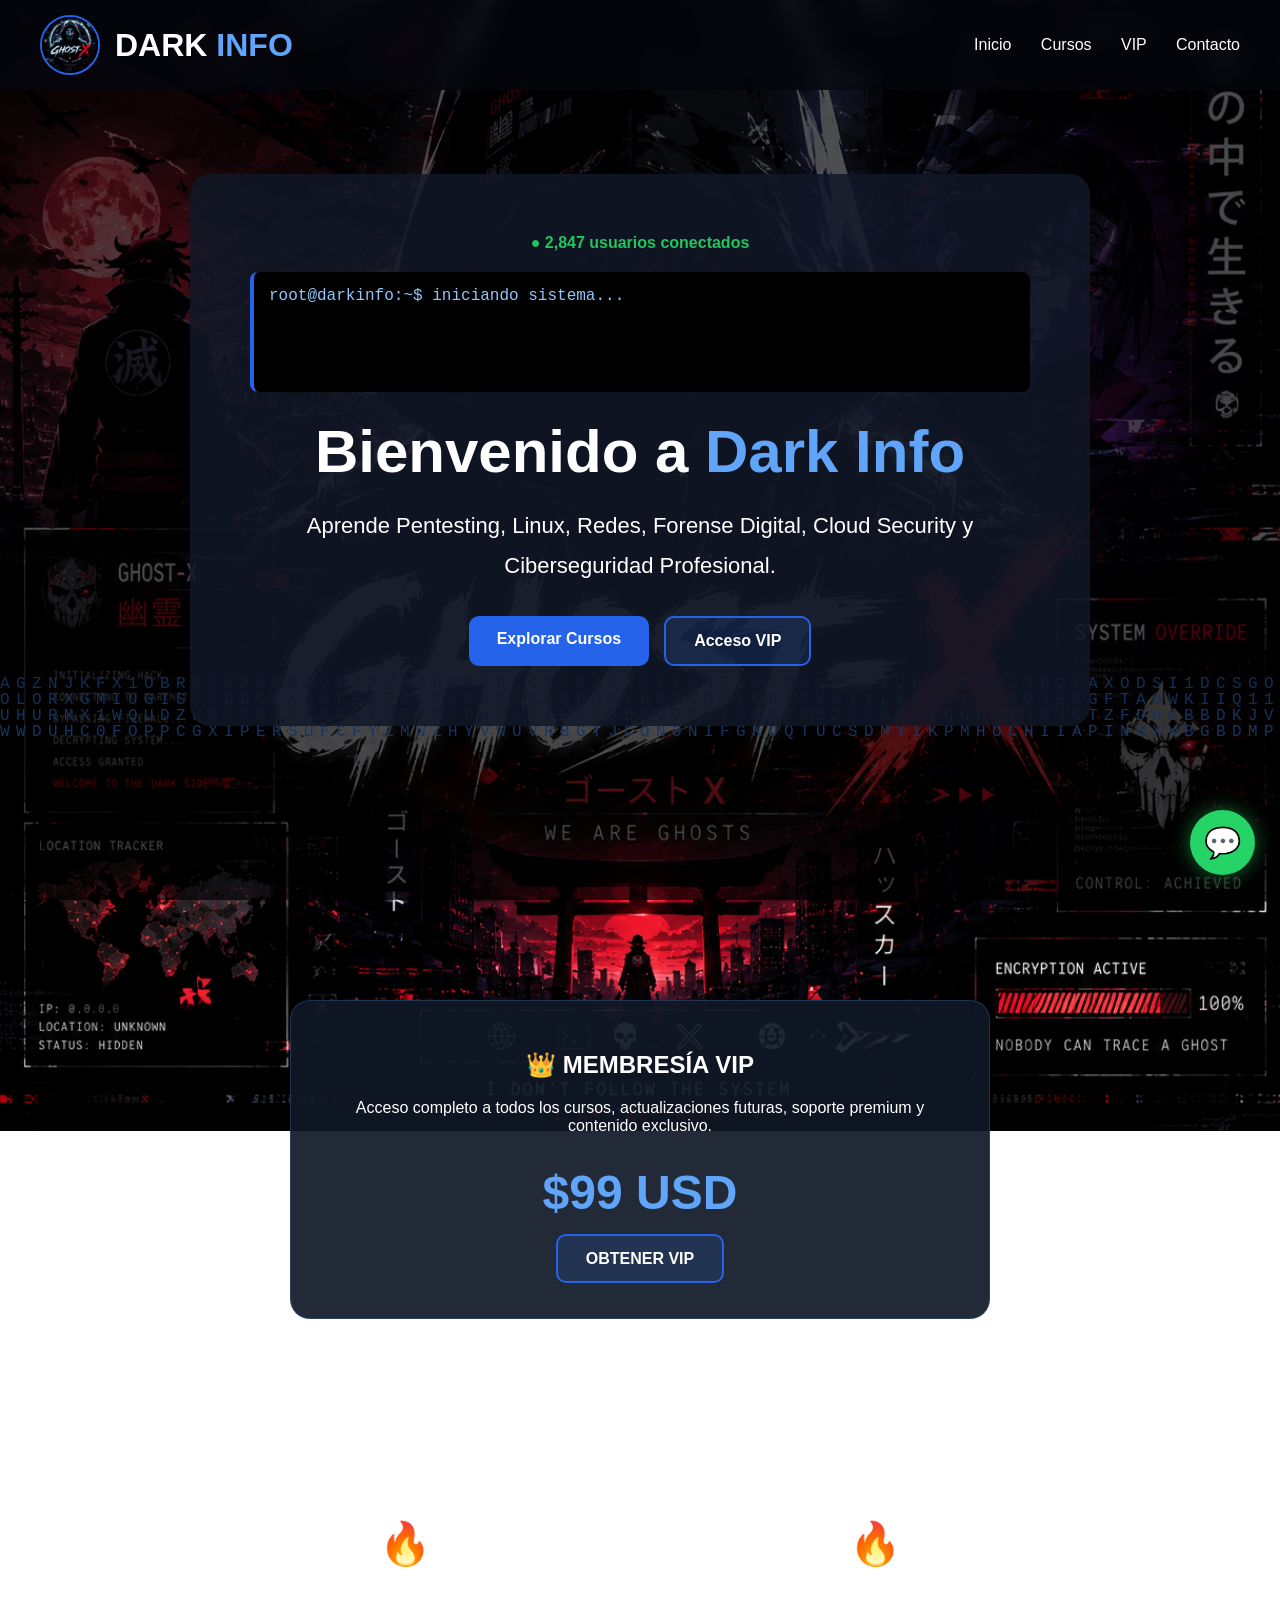
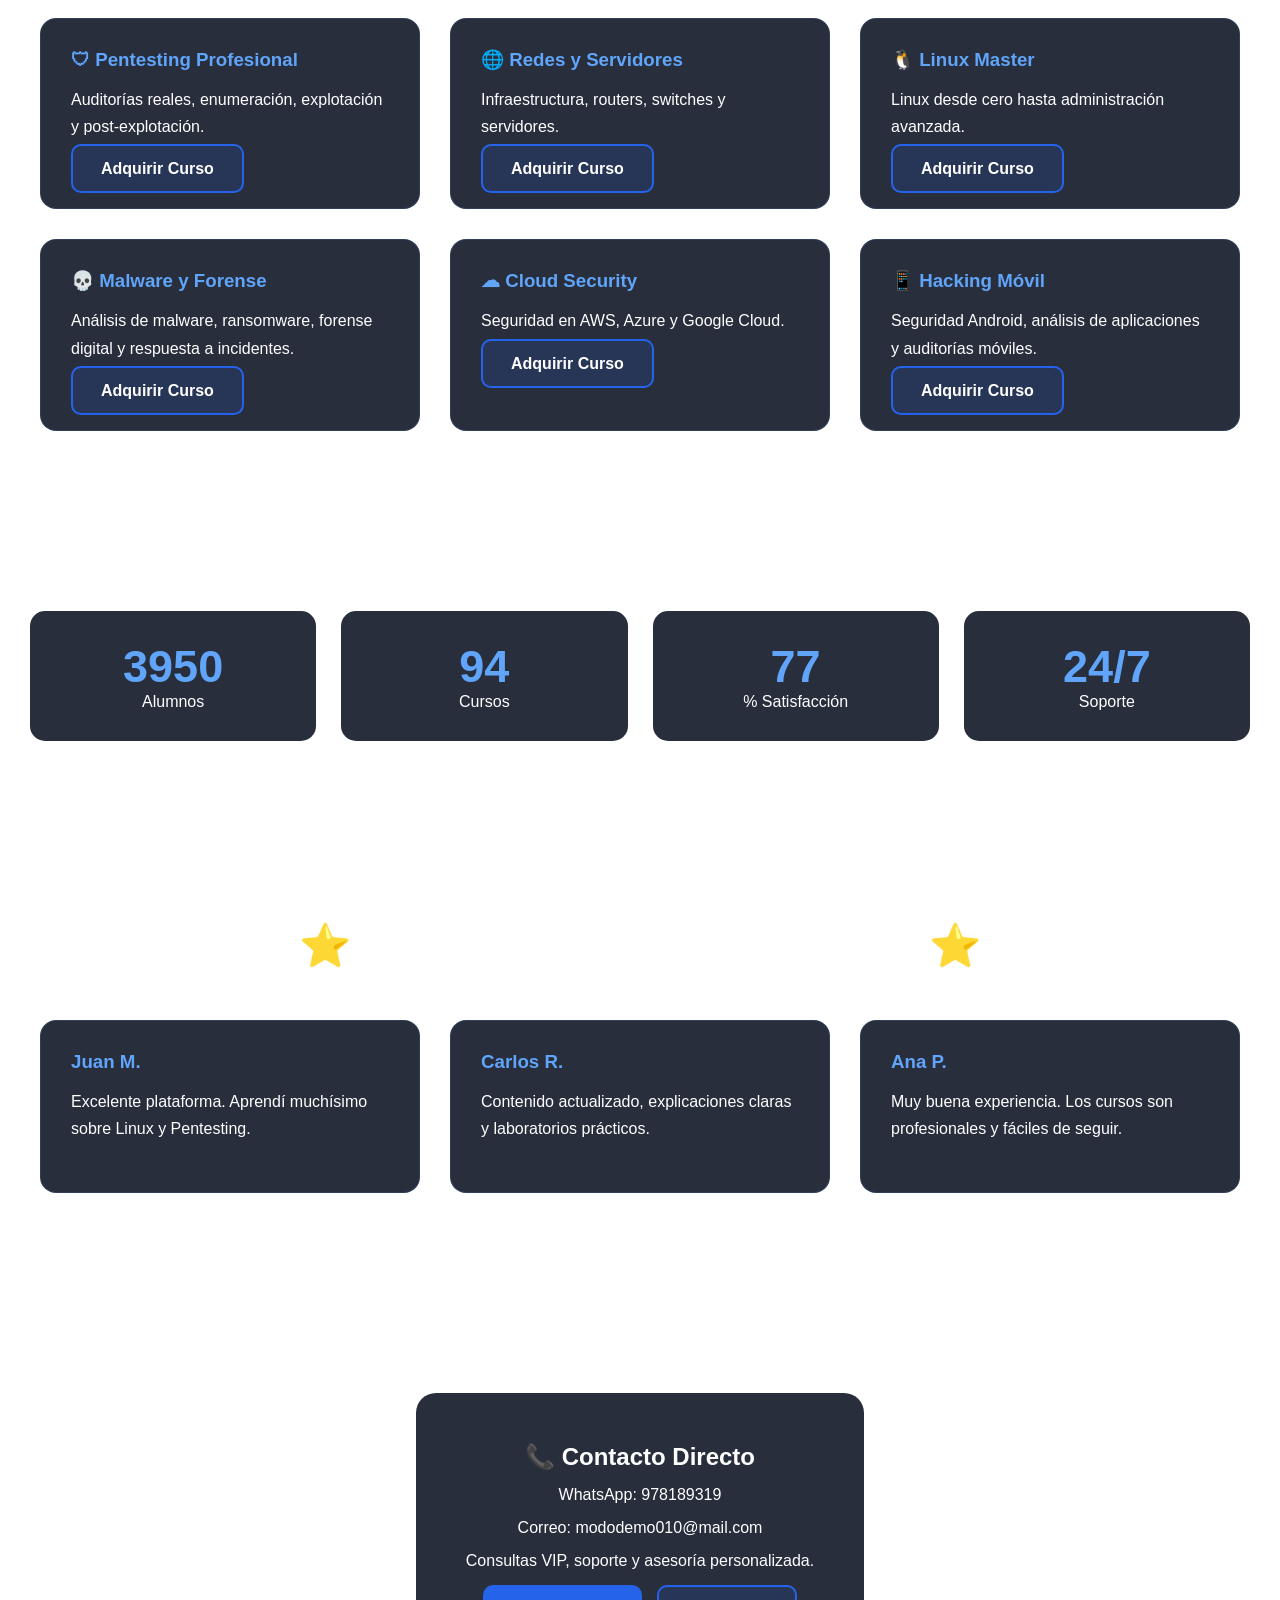
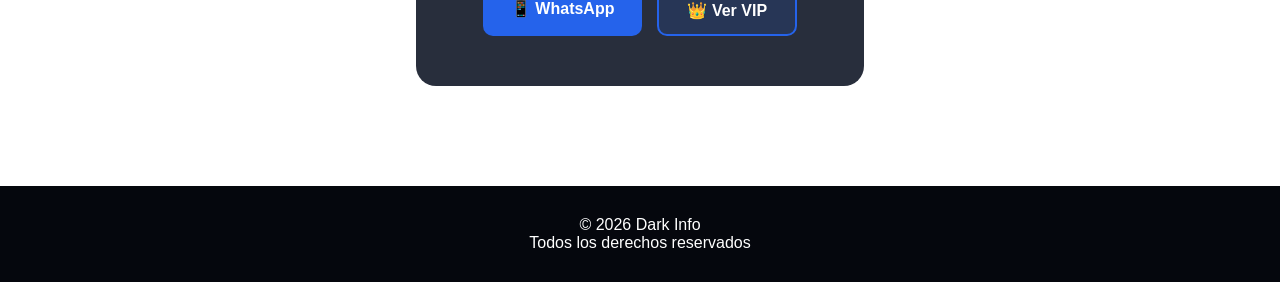
<file: proyecto/index.html>
<!DOCTYPE html>
<html lang="es">

<head>

<meta charset="UTF-8">

<meta name="viewport" content="width=device-width, initial-scale=1.0">

<title>Dark Info | Academia de Ciberseguridad</title>

<link rel="stylesheet" href="style.css">

</head>

<body>

<canvas id="matrix"></canvas>

<!-- MENU LATERAL -->

<div id="menu-lateral" class="menu-lateral">

<div class="perfil-menu">

<img src="logo.png" alt="Logo" class="perfil-img">

<h2>Dark Info</h2>

<p>Acceso Premium</p>

</div>

<a href="#inicio">🏠 Inicio</a>

<a href="#cursos">📚 Cursos</a>

<a href="vip.html">👑 VIP</a>

<a href="#contacto">📞 Contacto</a>

</div>

<!-- HEADER -->

<header>

<div class="logo-container" onclick="toggleMenu()">

<img src="logo.png" alt="Logo" class="logo-img">

<h1>DARK <span>INFO</span></h1>

</div>

<nav>

<a href="#inicio">Inicio</a>

<a href="#cursos">Cursos</a>

<a href="vip.html">VIP</a>

<a href="#contacto">Contacto</a>

</nav>

</header>

<!-- HERO -->

<section id="inicio" class="hero">

<div class="overlay">

<div class="estado-online">

● 2,847 usuarios conectados

</div>

<div class="terminal">

<div id="terminal-text"></div>

</div>

<h2>

Bienvenido a

<span class="neon">

Dark Info

</span>

</h2>

<p>

Aprende Pentesting,
Linux,
Redes,
Forense Digital,
Cloud Security
y Ciberseguridad Profesional.

</p>

<div class="hero-buttons">

<a href="#cursos" class="btn">

Explorar Cursos

</a>

<a href="vip.html" class="btn-card">

Acceso VIP

</a>

</div>

</div>

</section>

<!-- VIP -->

<section id="vip" class="vip-banner">

<div class="vip-box">

<h2>

👑 MEMBRESÍA VIP

</h2>

<p>

Acceso completo a todos los cursos,
actualizaciones futuras,
soporte premium
y contenido exclusivo.

</p>

<div class="vip-price">

$99 USD

</div>

<a href="pagos.html" class="btn-card">

OBTENER VIP

</a>

</div>

</section>

<!-- CURSOS -->

<section id="cursos">

<h2 class="titulo">

🔥 Cursos Disponibles 🔥

</h2>

<div class="cards">

<div class="card">

<h3>🛡 Pentesting Profesional</h3>

<p>

Auditorías reales,
enumeración,
explotación y post-explotación.

</p>

<a href="pagos.html" class="btn-card">

Adquirir Curso

</a>

</div>

<div class="card">

<h3>🌐 Redes y Servidores</h3>

<p>

Infraestructura,
routers,
switches y servidores.

</p>

<a href="pagos.html" class="btn-card">

Adquirir Curso

</a>

</div>

<div class="card">

<h3>🐧 Linux Master</h3>

<p>

Linux desde cero
hasta administración avanzada.

</p>

<a href="pagos.html" class="btn-card">

Adquirir Curso

</a>

</div>
<div class="card">

<h3>💀 Malware y Forense</h3>

<p>

Análisis de malware,
ransomware,
forense digital
y respuesta a incidentes.

</p>

<a href="pagos.html" class="btn-card">

Adquirir Curso

</a>

</div>

<div class="card">

<h3>☁ Cloud Security</h3>

<p>

Seguridad en AWS,
Azure y Google Cloud.

</p>

<a href="pagos.html" class="btn-card">

Adquirir Curso

</a>

</div>

<div class="card">

<h3>📱 Hacking Móvil</h3>

<p>

Seguridad Android,
análisis de aplicaciones
y auditorías móviles.

</p>

<a href="pagos.html" class="btn-card">

Adquirir Curso

</a>

</div>

</div>

</section>

<!-- ESTADISTICAS -->

<section class="estadisticas">

<div class="stat-box">

<h2 id="contador-alumnos">0</h2>

<p>Alumnos</p>

</div>

<div class="stat-box">

<h2 id="contador-cursos">0</h2>

<p>Cursos</p>

</div>

<div class="stat-box">

<h2 id="contador-satisfaccion">0</h2>

<p>% Satisfacción</p>

</div>

<div class="stat-box">

<h2>24/7</h2>

<p>Soporte</p>

</div>

</section>

<!-- TESTIMONIOS -->

<section class="testimonios">

<h2 class="titulo">

⭐ Opiniones de la Comunidad ⭐

</h2>

<div class="cards">

<div class="card">

<h3>Juan M.</h3>

<p>

Excelente plataforma.
Aprendí muchísimo
sobre Linux y Pentesting.

</p>

</div>

<div class="card">

<h3>Carlos R.</h3>

<p>

Contenido actualizado,
explicaciones claras
y laboratorios prácticos.

</p>

</div>

<div class="card">

<h3>Ana P.</h3>

<p>

Muy buena experiencia.
Los cursos son profesionales
y fáciles de seguir.

</p>

</div>

</div>

</section>

<!-- CONTACTO -->

<section id="contacto">

<div class="contacto-box">

<h2>

📞 Contacto Directo

</h2>

<p>

WhatsApp:
978189319

</p>

<p>

Correo:
mododemo010@mail.com

</p>

<p>

Consultas VIP,
soporte y asesoría personalizada.

</p>

<div class="hero-buttons">

<a
href="https://wa.me/51978189319?text=Hola%20Dark%20Info,%20quiero%20informaci%C3%B3n"
class="btn">

📱 WhatsApp

</a>

<a href="vip.html" class="btn-card">

👑 Ver VIP

</a>

</div>

</div>

</section>

<!-- FOOTER -->

<footer>

<p>

© 2026 Dark Info

</p>

<p>

Todos los derechos reservados

</p>

</footer>

<!-- BOTON FLOTANTE -->

<a
href="https://wa.me/51978189319"
class="whatsapp-float">

💬

</a>

<script src="script.js"></script>

</body>

</html>
</file>
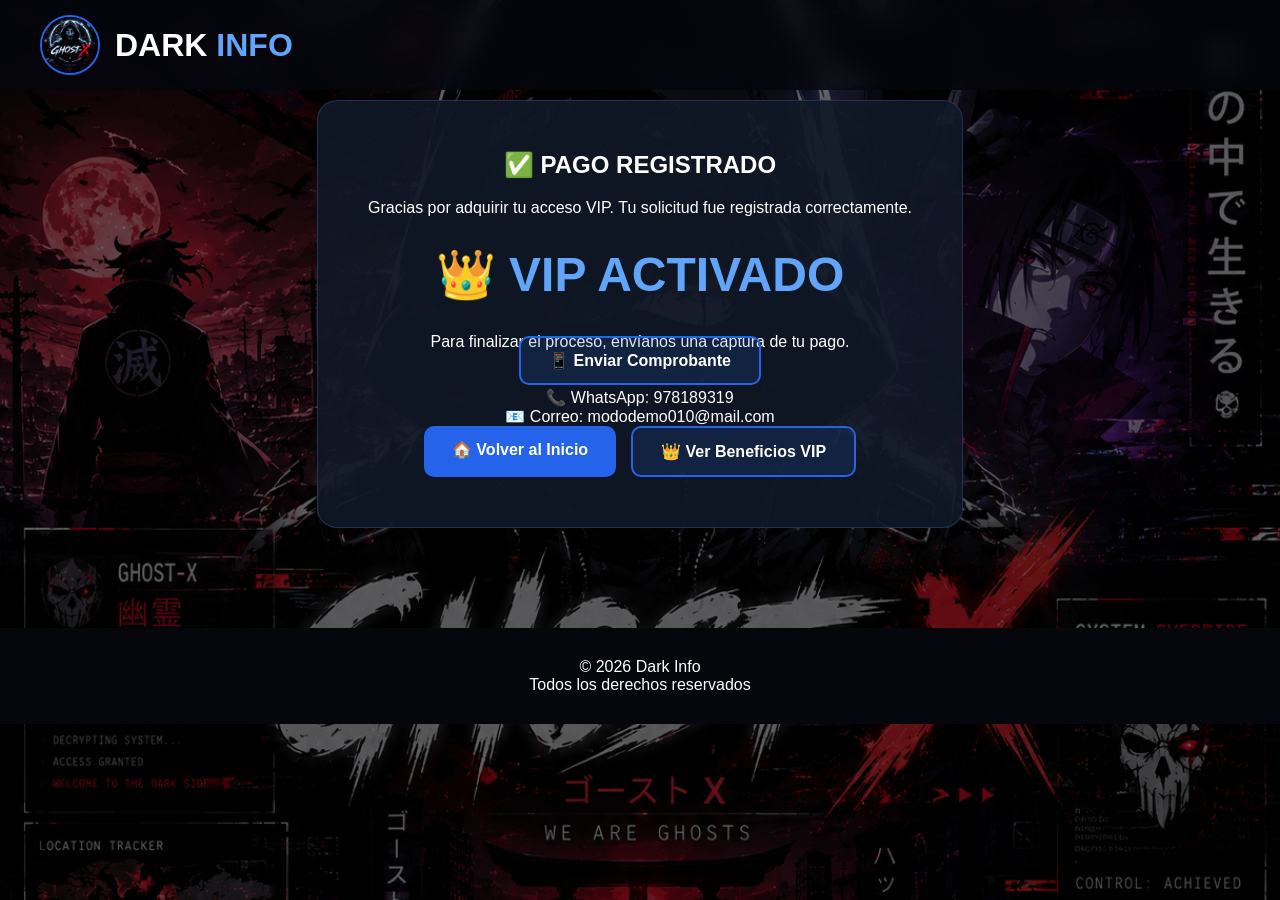
<file: proyecto/confirmacion.html>
<!DOCTYPE html>
<html lang="es">

<head>

<meta charset="UTF-8">

<meta name="viewport" content="width=device-width, initial-scale=1.0">

<title>Dark Info | Confirmación</title>

<link rel="stylesheet" href="style.css">

</head>

<body>

<header>

<div class="logo-container">

<img src="logo.png" class="logo-img">

<h1>DARK <span>INFO</span></h1>

</div>

</header>

<section class="vip-banner">

<div class="vip-box">

<h2>

✅ PAGO REGISTRADO

</h2>

<p>

Gracias por adquirir tu acceso VIP.

Tu solicitud fue registrada correctamente.

</p>

<div class="vip-price">

👑 VIP ACTIVADO

</div>

<p>

Para finalizar el proceso,
envíanos una captura de tu pago.

</p>

<a href="https://wa.me/51978189319?text=Hola%20Dark%20Info,%20ya%20realic%C3%A9%20mi%20pago%20VIP"
class="btn-card">

📱 Enviar Comprobante

</a>

<br><br>
<p>

📞 WhatsApp:
978189319

</p>

<p>

📧 Correo:
mododemo010@mail.com

</p>

<div class="hero-buttons">

<a href="index.html" class="btn">

🏠 Volver al Inicio

</a>

<a href="vip.html" class="btn-card">

👑 Ver Beneficios VIP

</a>

</div>

</div>

</section>

<footer>

<p>

© 2026 Dark Info

</p>

<p>

Todos los derechos reservados

</p>

</footer>

</body>

</html>
</file>
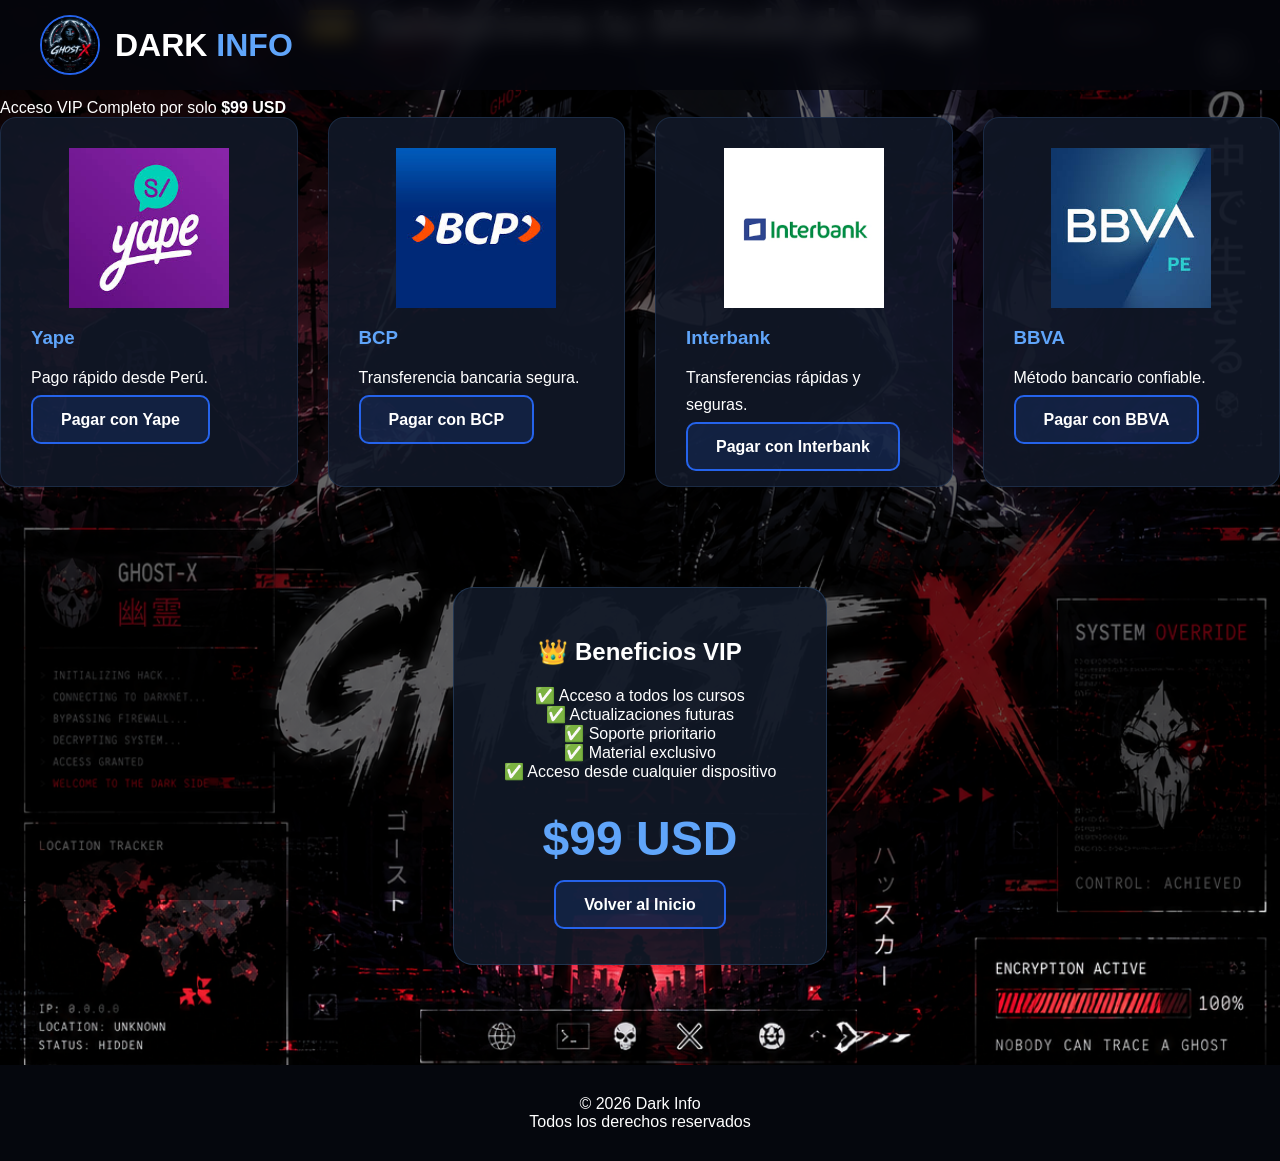
<file: proyecto/pagos.html>
<!DOCTYPE html>
<html lang="es">

<head>

<meta charset="UTF-8">

<meta name="viewport" content="width=device-width, initial-scale=1.0">

<title>Dark Info | Métodos de Pago</title>

<link rel="stylesheet" href="style.css">

</head>

<body>

<header>

<div class="logo-container">

<img src="logo.png" class="logo-img">

<h1>DARK <span>INFO</span></h1>

</div>

</header>

<section class="pagos-container">

<h1 class="titulo">

💳 Selecciona tu Método de Pago

</h1>

<p class="subtitulo">

Acceso VIP Completo por solo

<strong>$99 USD</strong>

</p>

<div class="cards">

<!-- YAPE -->

<div class="card">

<img src="yape.jpg" class="pago-img">

<h3>Yape</h3>

<p>

Pago rápido desde Perú.

</p>

<a href="confirmacion.html" class="btn-card">

Pagar con Yape

</a>

</div>

<!-- BCP -->

<div class="card">

<img src="bcp.jpg" class="pago-img">

<h3>BCP</h3>

<p>

Transferencia bancaria segura.

</p>

<a href="confirmacion.html" class="btn-card">

Pagar con BCP

</a>

</div>
<!-- INTERBANK -->

<div class="card">

<img src="interbank.png" class="pago-img">

<h3>Interbank</h3>

<p>

Transferencias rápidas y seguras.

</p>

<a href="confirmacion.html" class="btn-card">

Pagar con Interbank

</a>

</div>

<!-- BBVA -->

<div class="card">

<img src="bbva.jpg" class="pago-img">

<h3>BBVA</h3>

<p>

Método bancario confiable.

</p>

<a href="confirmacion.html" class="btn-card">

Pagar con BBVA

</a>

</div>

</div>

</section>

<section class="vip-banner">

<div class="vip-box">

<h2>

👑 Beneficios VIP

</h2>

<p>

✅ Acceso a todos los cursos<br>

✅ Actualizaciones futuras<br>

✅ Soporte prioritario<br>

✅ Material exclusivo<br>

✅ Acceso desde cualquier dispositivo

</p>

<div class="vip-price">

$99 USD

</div>

<a href="index.html" class="btn-card">

Volver al Inicio

</a>

</div>

</section>

<footer>

<p>

© 2026 Dark Info

</p>

<p>

Todos los derechos reservados

</p>

</footer>

</body>

</html>
</file>
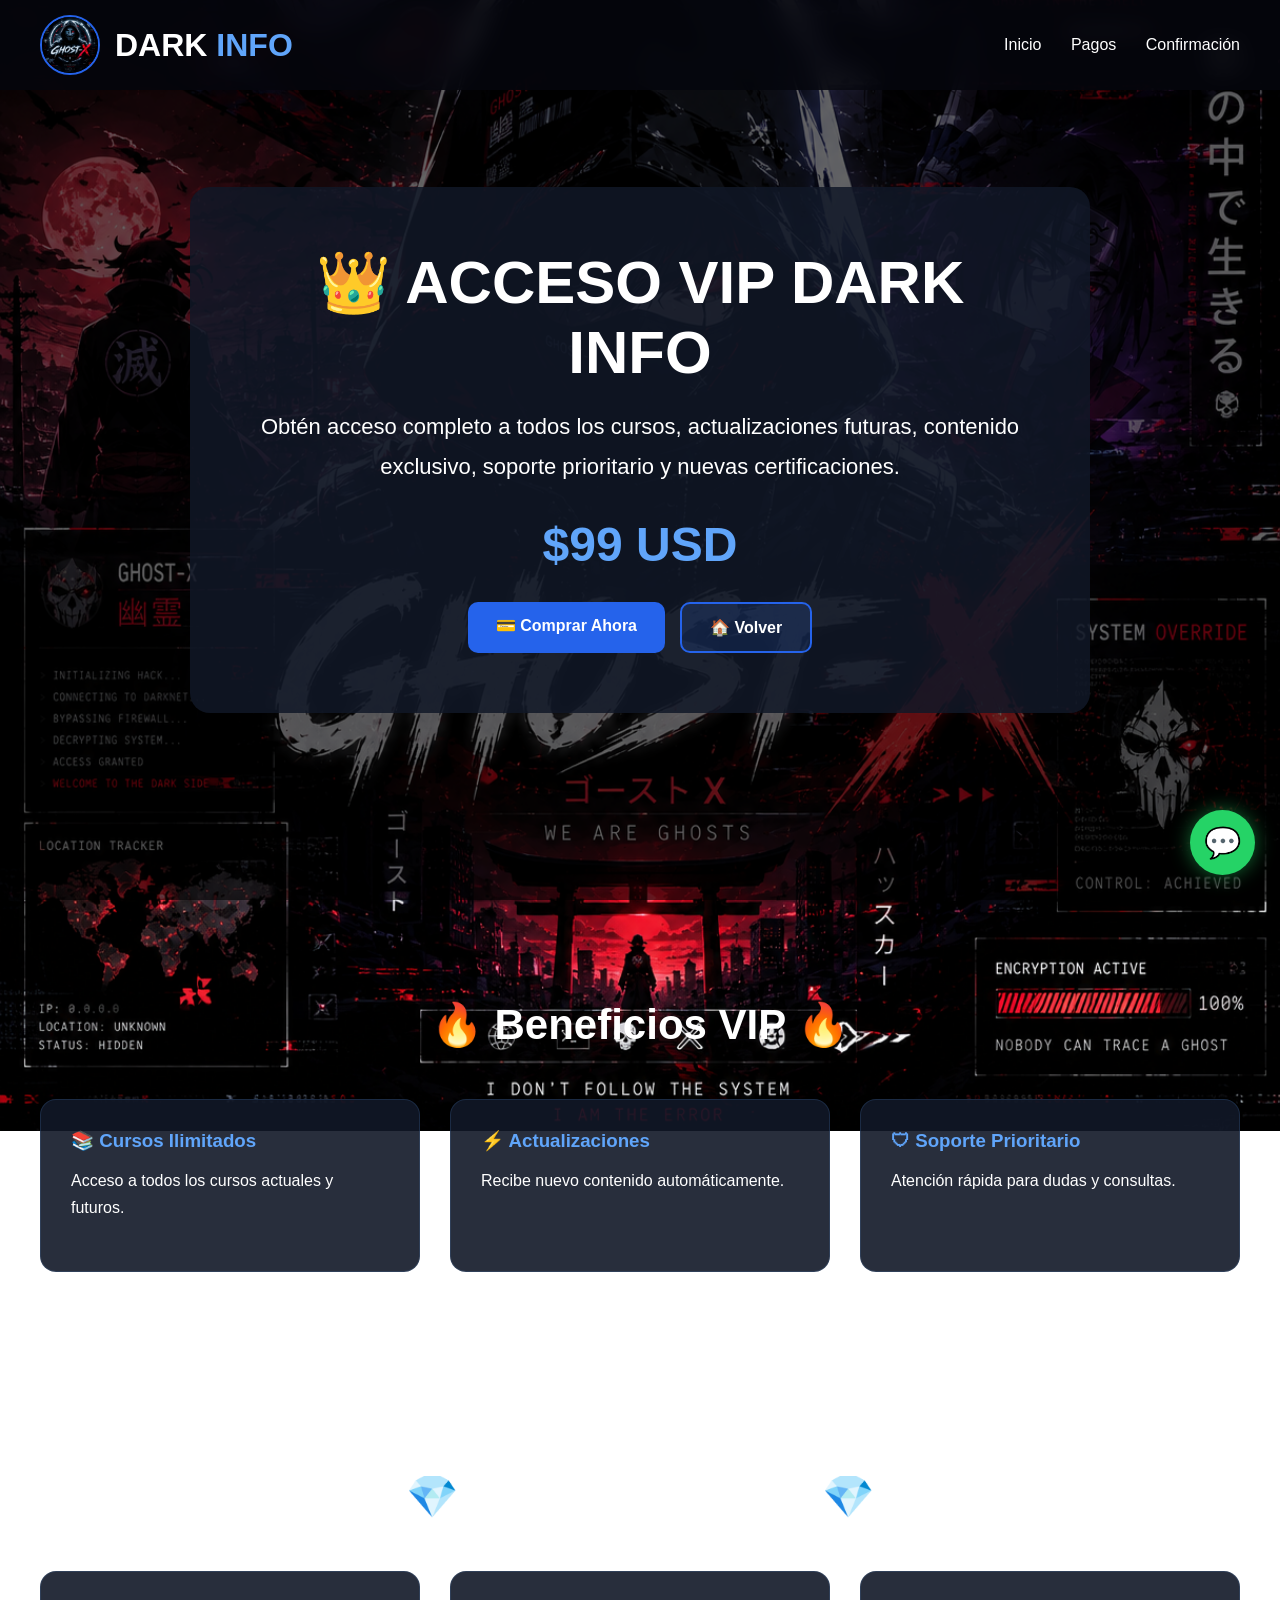
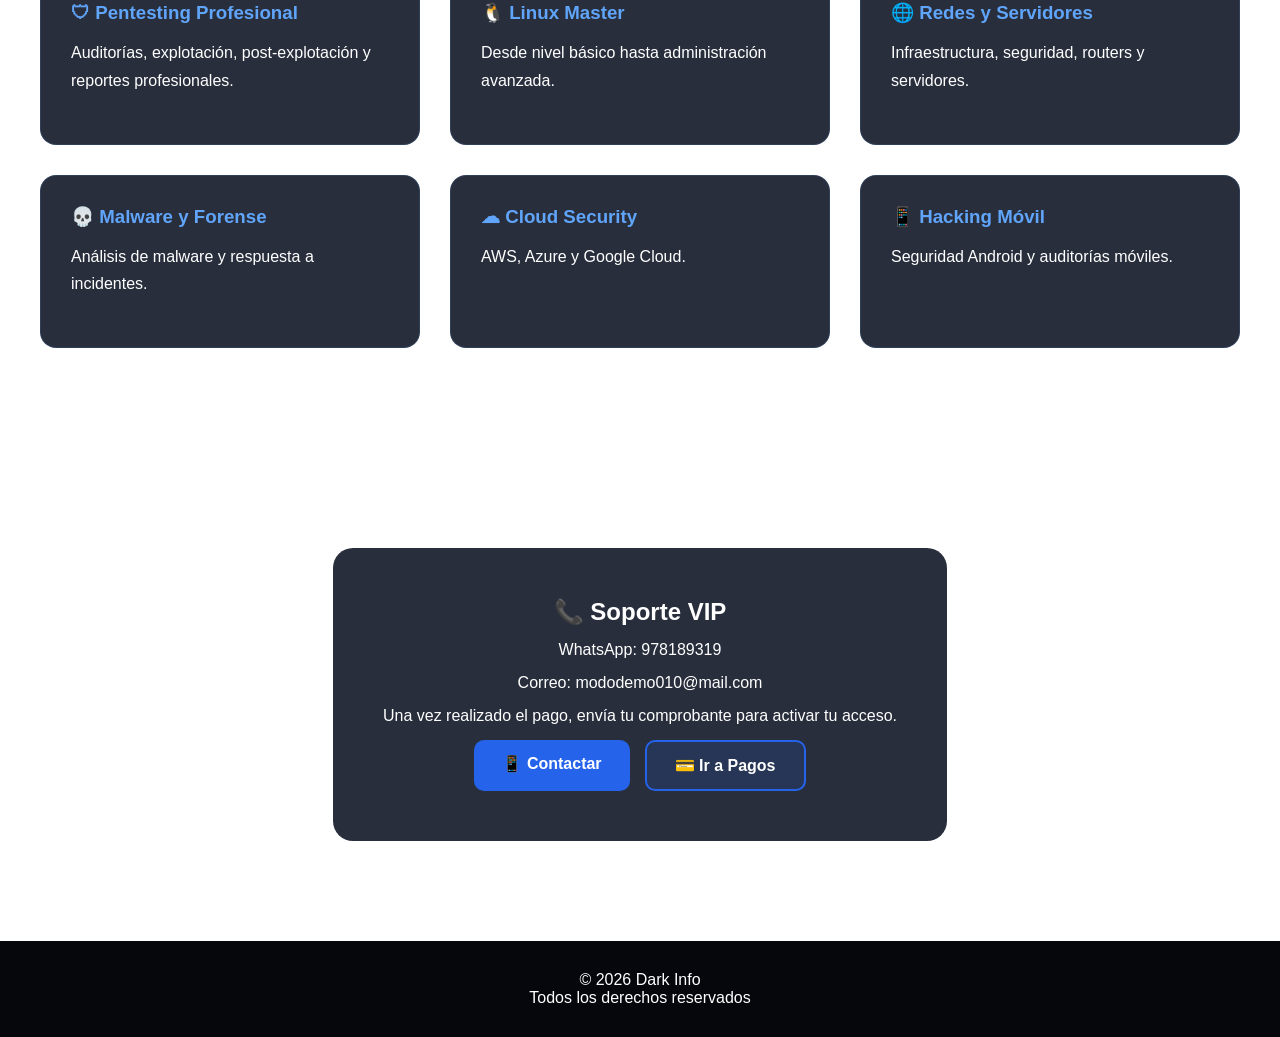
<file: proyecto/vip.html>
<!DOCTYPE html>
<html lang="es">

<head>

<meta charset="UTF-8">

<meta name="viewport" content="width=device-width, initial-scale=1.0">

<title>Dark Info VIP</title>

<link rel="stylesheet" href="style.css">

</head>

<body>

<header>

<div class="logo-container">

<img src="logo.png" alt="Logo" class="logo-img">

<h1>DARK <span>INFO</span></h1>

</div>

<nav>

<a href="index.html">Inicio</a>

<a href="pagos.html">Pagos</a>

<a href="confirmacion.html">Confirmación</a>

</nav>

</header>

<section class="hero">

<div class="overlay">

<h2>

👑 ACCESO VIP DARK INFO

</h2>

<p>

Obtén acceso completo a todos los cursos,
actualizaciones futuras,
contenido exclusivo,
soporte prioritario
y nuevas certificaciones.

</p>

<div class="vip-price">

$99 USD

</div>

<div class="hero-buttons">

<a href="pagos.html" class="btn">

💳 Comprar Ahora

</a>

<a href="index.html" class="btn-card">

🏠 Volver

</a>

</div>

</div>

</section>

<section class="testimonios">

<h2 class="titulo">

🔥 Beneficios VIP 🔥

</h2>

<div class="cards">

<div class="card">

<h3>📚 Cursos Ilimitados</h3>

<p>

Acceso a todos los cursos actuales y futuros.

</p>

</div>

<div class="card">

<h3>⚡ Actualizaciones</h3>

<p>

Recibe nuevo contenido automáticamente.

</p>

</div>

<div class="card">

<h3>🛡 Soporte Prioritario</h3>

<p>

Atención rápida para dudas y consultas.

</p>

</div>

</div>

</section>
<section class="testimonios">

<h2 class="titulo">

💎 Cursos Incluidos 💎

</h2>

<div class="cards">

<div class="card">

<h3>🛡 Pentesting Profesional</h3>

<p>

Auditorías,
explotación,
post-explotación
y reportes profesionales.

</p>

</div>

<div class="card">

<h3>🐧 Linux Master</h3>

<p>

Desde nivel básico
hasta administración avanzada.

</p>

</div>

<div class="card">

<h3>🌐 Redes y Servidores</h3>

<p>

Infraestructura,
seguridad,
routers y servidores.

</p>

</div>

<div class="card">

<h3>💀 Malware y Forense</h3>

<p>

Análisis de malware
y respuesta a incidentes.

</p>

</div>

<div class="card">

<h3>☁ Cloud Security</h3>

<p>

AWS,
Azure
y Google Cloud.

</p>

</div>

<div class="card">

<h3>📱 Hacking Móvil</h3>

<p>

Seguridad Android
y auditorías móviles.

</p>

</div>

</div>

</section>

<section id="contacto">

<div class="contacto-box">

<h2>

📞 Soporte VIP

</h2>

<p>

WhatsApp:
978189319

</p>

<p>

Correo:
mododemo010@mail.com

</p>

<p>

Una vez realizado el pago,
envía tu comprobante para activar tu acceso.

</p>

<div class="hero-buttons">

<a
href="https://wa.me/51978189319?text=Hola%20Dark%20Info,%20quiero%20adquirir%20el%20VIP"
class="btn">

📱 Contactar

</a>

<a href="pagos.html" class="btn-card">

💳 Ir a Pagos

</a>

</div>

</div>

</section>

<footer>

<p>

© 2026 Dark Info

</p>

<p>

Todos los derechos reservados

</p>

</footer>

<a
href="https://wa.me/51978189319"
class="whatsapp-float">

💬

</a>

</body>

</html>
</file>
<file: proyecto/style.css>
/* ===========================
   RESET
=========================== */

*{
    margin:0;
    padding:0;
    box-sizing:border-box;
    scroll-behavior:smooth;
}

:root{

    --fondo:#05070d;
    --panel:#111827;
    --azul:#2563eb;
    --azul-claro:#60a5fa;
    --texto:#ffffff;

}

body{

    font-family:'Segoe UI',sans-serif;

    color:var(--texto);

    background-image:url("fondo.png");

    background-size:cover;

    background-position:center;

    background-repeat:no-repeat;

    background-attachment:fixed;

    min-height:100vh;

}

/* CAPA OSCURA */

body::before{

    content:"";

    position:fixed;

    top:0;
    left:0;

    width:100%;
    height:100%;

    background:rgba(0,0,0,.60);

    z-index:-1;

}

/* MATRIX */

#matrix{

    position:fixed;

    top:0;
    left:0;

    width:100%;
    height:100%;

    z-index:-2;

    pointer-events:none;

}

/* HEADER */

header{

    position:fixed;

    top:0;

    width:100%;

    display:flex;

    justify-content:space-between;

    align-items:center;

    padding:15px 40px;

    background:rgba(5,7,13,.85);

    backdrop-filter:blur(10px);

    z-index:1000;

}

.logo-container{

    display:flex;

    align-items:center;

    gap:15px;

    cursor:pointer;

}

.logo-img{

    width:60px;

    height:60px;

    object-fit:cover;

    border-radius:50%;

    border:2px solid var(--azul);

}

.logo-container span{

    color:var(--azul-claro);

}

nav a{

    color:white;

    text-decoration:none;

    margin-left:25px;

    transition:.3s;

}

nav a:hover{

    color:var(--azul-claro);

}

/* MENU */

.menu-lateral{

    position:fixed;

    top:0;

    left:-300px;

    width:300px;

    height:100vh;

    background:#05070d;

    transition:.4s;

    z-index:999;

}

.menu-lateral.activo{

    left:0;

}

.perfil-menu{

    text-align:center;

    padding:40px 20px;

}

.perfil-img{

    width:90px;

    height:90px;

    border-radius:50%;

    border:2px solid var(--azul);

}

.menu-lateral a{

    display:block;

    padding:18px 25px;

    color:white;

    text-decoration:none;

}

.menu-lateral a:hover{

    background:var(--azul);

}

/* HERO */

.hero{

    min-height:100vh;

    display:flex;

    justify-content:center;

    align-items:center;

    padding:20px;

}

.overlay{

    background:rgba(17,24,39,.85);

    padding:60px;

    border-radius:20px;

    text-align:center;

    max-width:900px;

}

.estado-online{

    color:#22c55e;

    font-weight:bold;

    margin-bottom:20px;

}

.overlay h2{

    font-size:60px;

    margin-bottom:20px;

}

.neon{

    color:var(--azul-claro);

}

.overlay p{

    font-size:22px;

    line-height:1.8;

    margin-bottom:30px;

}

/* TERMINAL */

.terminal{

    background:#000;

    border-left:4px solid var(--azul);

    padding:15px;

    margin-bottom:25px;

    border-radius:8px;

    text-align:left;

    font-family:Consolas,monospace;

    color:#93c5fd;

    min-height:120px;

}
/* BOTONES */

.hero-buttons{

    display:flex;

    justify-content:center;

    flex-wrap:wrap;

    gap:15px;

}

.btn,
.btn-card{

    text-decoration:none;

    color:white;

    padding:14px 28px;

    border-radius:10px;

    transition:.3s;

    font-weight:bold;

}

.btn{

    background:var(--azul);

}

.btn:hover{

    transform:translateY(-3px);

    background:var(--azul-claro);

}

.btn-card{

    border:2px solid var(--azul);

    background:rgba(37,99,235,.15);

}

.btn-card:hover{

    background:var(--azul);

    transform:translateY(-3px);

}

/* TITULOS */

.titulo{

    text-align:center;

    font-size:42px;

    margin-bottom:50px;

}

/* CURSOS */

#cursos{

    padding:100px 40px;

}

.cards{

    display:grid;

    grid-template-columns:
    repeat(auto-fit,minmax(280px,1fr));

    gap:30px;

}

.card{

    background:rgba(17,24,39,.90);

    border:1px solid rgba(96,165,250,.15);

    border-radius:16px;

    padding:30px;

    transition:.3s;

}

.card:hover{

    transform:translateY(-8px);

    border-color:var(--azul);

}

.card h3{

    margin-bottom:15px;

    color:var(--azul-claro);

}

.card p{

    line-height:1.7;

    margin-bottom:20px;

}

/* PAGOS */

.pago-img{

    width:100%;

    height:160px;

    object-fit:contain;

    margin-bottom:15px;

}

/* VIP */

.vip-banner{

    padding:100px 20px;

    display:flex;

    justify-content:center;

}

.vip-box{

    background:rgba(17,24,39,.92);

    padding:50px;

    border-radius:20px;

    text-align:center;

    max-width:700px;

    border:1px solid rgba(96,165,250,.20);

}

.vip-box h2{

    margin-bottom:20px;

}

.vip-price{

    font-size:48px;

    color:var(--azul-claro);

    font-weight:bold;

    margin:30px 0;

}

/* ESTADISTICAS */

.estadisticas{

    padding:80px 30px;

    display:grid;

    grid-template-columns:
    repeat(auto-fit,minmax(200px,1fr));

    gap:25px;

}

.stat-box{

    text-align:center;

    background:rgba(17,24,39,.90);

    padding:30px;

    border-radius:15px;

}

.stat-box h2{

    font-size:45px;

    color:var(--azul-claro);

}

/* TESTIMONIOS */

.testimonios{

    padding:100px 40px;

}

/* CONTACTO */

#contacto{

    padding:100px 20px;

    display:flex;

    justify-content:center;

}

.contacto-box{

    max-width:700px;

    text-align:center;

    background:rgba(17,24,39,.90);

    padding:50px;

    border-radius:20px;

}

.contacto-box p{

    margin:15px 0;

}

/* FOOTER */

footer{

    text-align:center;

    padding:30px;

    background:#05070d;

}

/* WHATSAPP */

.whatsapp-float{

    position:fixed;

    bottom:25px;

    right:25px;

    width:65px;

    height:65px;

    border-radius:50%;

    background:#25d366;

    display:flex;

    justify-content:center;

    align-items:center;

    text-decoration:none;

    color:white;

    font-size:30px;

    z-index:999;

    box-shadow:0 0 20px rgba(37,211,102,.5);

}

.whatsapp-float:hover{

    transform:scale(1.1);

}

/* RESPONSIVE */

@media(max-width:768px){

    header{

        flex-direction:column;

        gap:15px;

        padding:15px;

    }

    nav{

        display:flex;

        flex-wrap:wrap;

        justify-content:center;

    }

    nav a{

        margin:5px 10px;

    }

    .overlay{

        padding:30px;

    }

    .overlay h2{

        font-size:38px;

    }

    .overlay p{

        font-size:18px;

    }

    .titulo{

        font-size:30px;

    }

}
</file>
